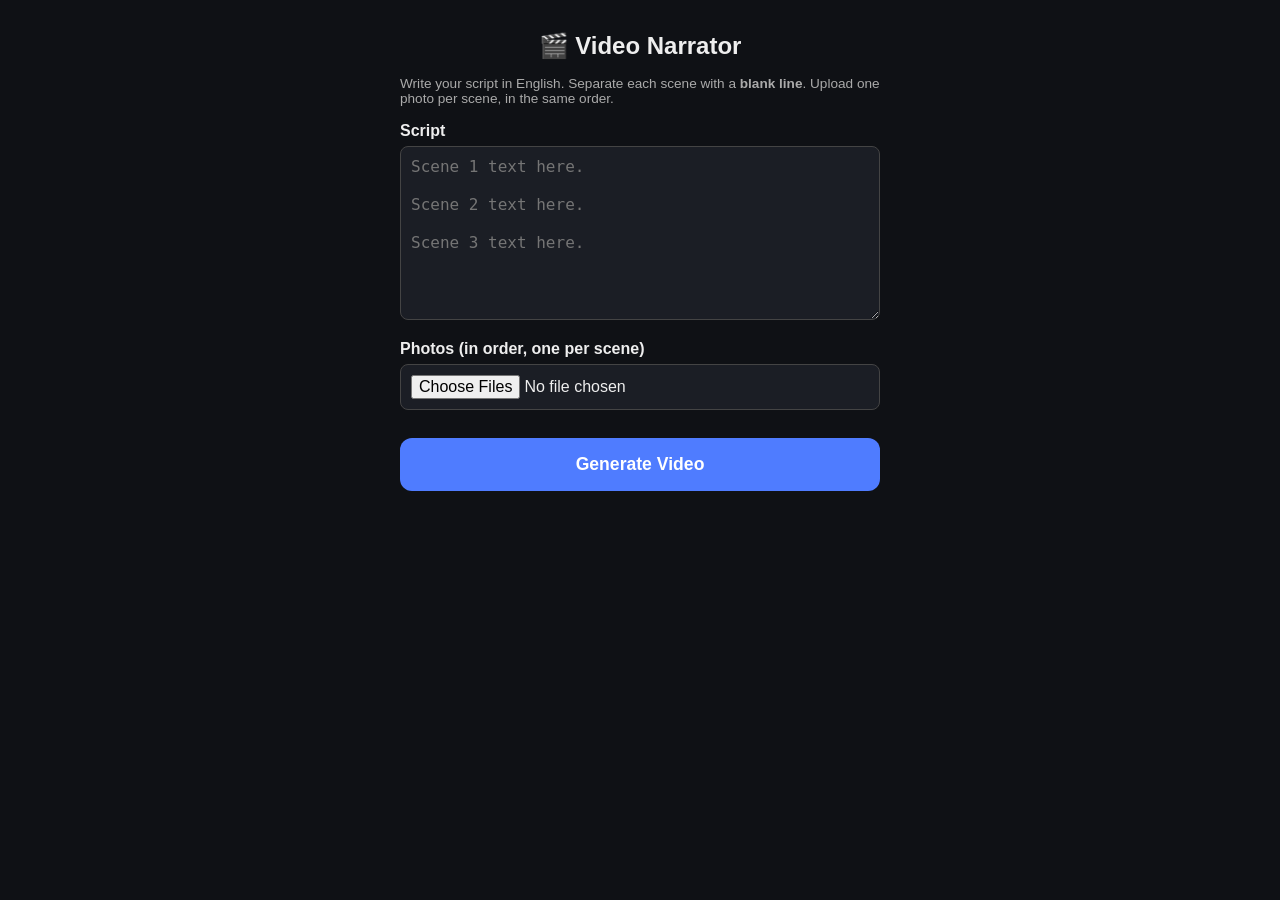
<file: templates/index.html>
<!DOCTYPE html>
<html lang="en">
<head>
<meta charset="UTF-8">
<meta name="viewport" content="width=device-width, initial-scale=1.0">
<title>Video Narrator</title>
<link rel="stylesheet" href="/static/style.css">
</head>
<body>
  <div class="container">
    <h1>🎬 Video Narrator</h1>
    <p class="hint">Write your script in English. Separate each scene with a <b>blank line</b>. Upload one photo per scene, in the same order.</p>

    <form id="form">
      <label for="script">Script</label>
      <textarea id="script" name="script" rows="8" placeholder="Scene 1 text here.

Scene 2 text here.

Scene 3 text here."></textarea>

      <label for="images">Photos (in order, one per scene)</label>
      <input type="file" id="images" name="images" accept="image/*" multiple capture="environment">
      <div id="preview" class="preview"></div>

      <button type="submit" id="submitBtn">Generate Video</button>
    </form>

    <div id="status" class="status hidden">
      <div class="progress-bar"><div id="progressFill" class="progress-fill"></div></div>
      <p id="statusMsg">Starting...</p>
    </div>

    <div id="error" class="error hidden"></div>

    <a id="downloadBtn" class="hidden button-link" href="#">⬇️ Download Video</a>
  </div>
  <script src="/static/app.js"></script>
</body>
</html>
</file>
<file: static/style.css>
* { box-sizing: border-box; }
body {
  font-family: -apple-system, Roboto, Arial, sans-serif;
  background: #0f1115; color: #eee;
  margin: 0; padding: 16px;
}
.container { max-width: 480px; margin: 0 auto; }
h1 { text-align: center; font-size: 1.5rem; }
.hint { font-size: 0.85rem; color: #aaa; }
label { display: block; margin-top: 16px; margin-bottom: 6px; font-weight: bold; }
textarea, input[type=file] {
  width: 100%; padding: 10px; border-radius: 8px; border: 1px solid #444;
  background: #1b1e25; color: #eee; font-size: 1rem;
}
button, .button-link {
  display: block; width: 100%; margin-top: 20px; padding: 16px;
  font-size: 1.1rem; font-weight: bold; border: none; border-radius: 12px;
  background: #4f7cff; color: #fff; text-align: center; text-decoration: none;
  cursor: pointer;
}
button:disabled { background: #555; }
.preview { display: flex; flex-wrap: wrap; gap: 6px; margin-top: 8px; }
.preview img { width: 60px; height: 60px; object-fit: cover; border-radius: 6px; }
.status { margin-top: 20px; }
.progress-bar { background: #2a2d35; border-radius: 8px; overflow: hidden; height: 14px; }
.progress-fill { background: #4f7cff; height: 100%; width: 0%; transition: width .3s; }
#statusMsg { text-align: center; margin-top: 8px; font-size: 0.9rem; }
.error { margin-top: 16px; background: #3a1a1a; color: #ff8080; padding: 12px; border-radius: 8px; }
.hidden { display: none; }
</file>
